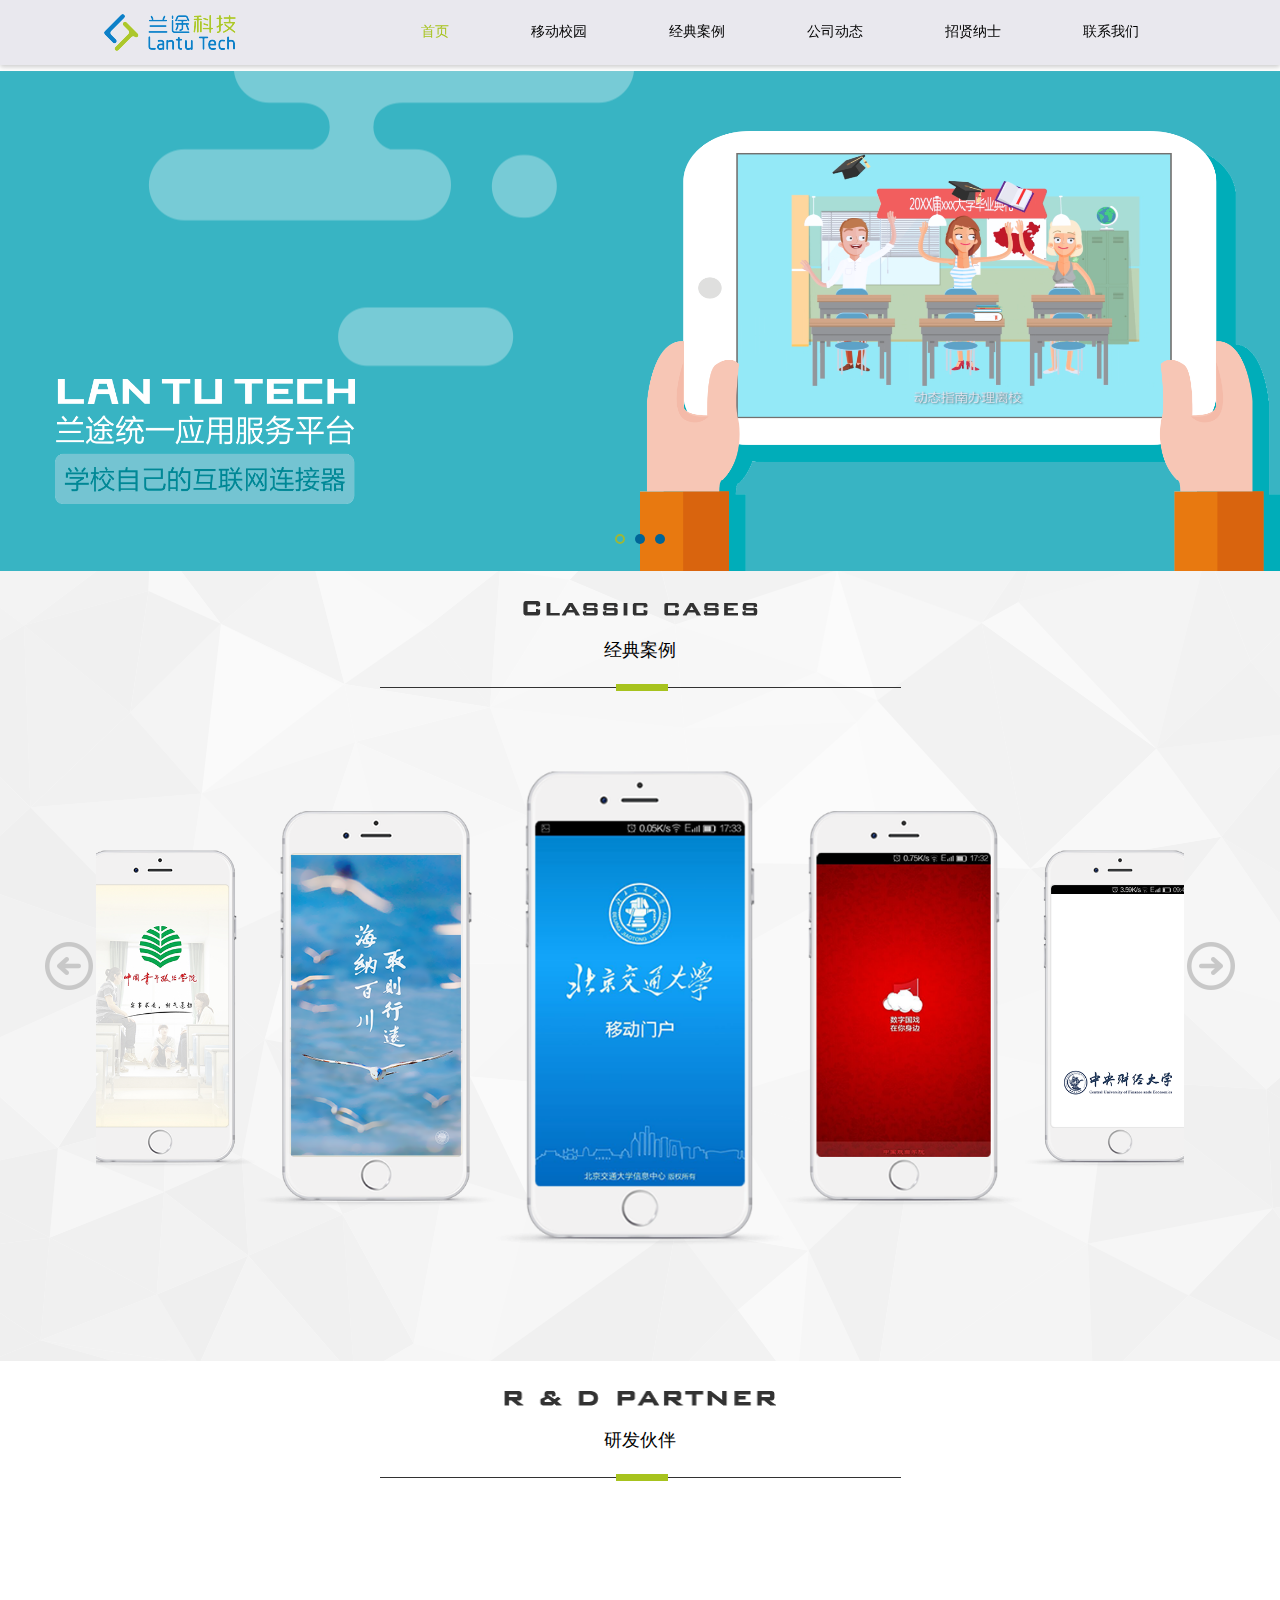
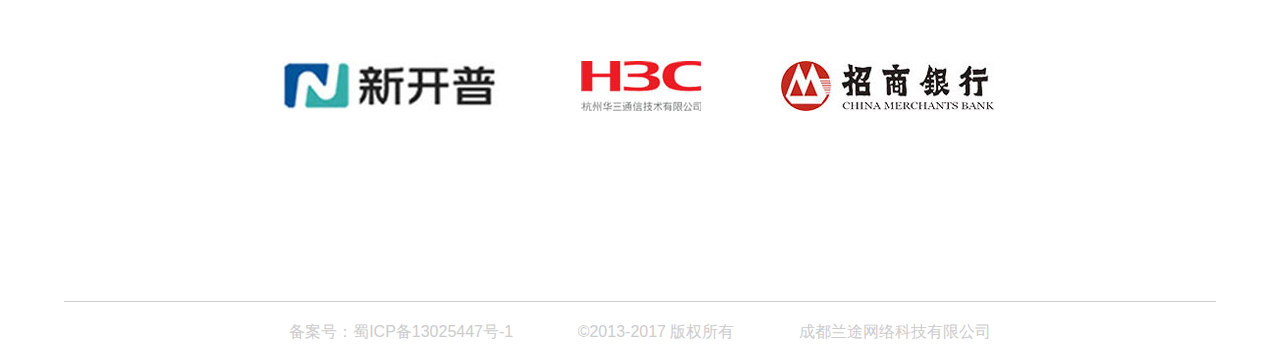
<file: lantu/index.html>
<!DOCTYPE html>
<html>
<head>
    <meta charset="UTF-8">
    <meta name="Author" content="Fly">
    <title>兰途科技-首页</title>
    <meta name="viewport" content="width=device-width, initial-scale=1,maximum-scale=1">
    <link rel="stylesheet" href="css/reset.css">
    <link rel="stylesheet" href="css/common.css">
    <link rel="stylesheet" href="css/index.css">
    <link rel="stylesheet" href="css/indexMedia.css">
    <script src="js/jquery-3.1.1.min.js"></script>
</head>
<body>
    <!-- header start -->
    <div id="header">
        <div class="h-main">
            <!--logo-->
            <div class="h-m-logo">
                <a href="index.html"><img src="img/logo.png" alt="" width="132" height="37"></a>
            </div>
            <!--nav-->
            <div class="h-m-nav">
                <ul class="nav-list1">
                    <li class="active"><a href="index.html">首页</a></li>
                    <li><a href="campus.html">移动校园</a></li>
                    <li><a href="">经典案例</a></li>
                    <li><a href="">公司动态</a></li>
                    <li><a href="">招贤纳士</a></li>
                    <li><a href="">联系我们</a></li>
                </ul>
                <ul class="nav-list2">
                    <li class="active"><a href="index.html">首页</a></li>
                    <li><a href="">移动校园</a></li>
                    <li><a href="">经典案例</a></li>
                    <li class="more" onselectstart="return false">更多<img src="img/index/nav_icon.png" />
                        <div class="more-hide">
                            <ul>
                                <li><a href="">行业新闻</a></li>
                                <li><a href="">招贤纳士</a></li>
                                <li><a href="">联系我们</a></li>
                                <li><a href="">兰途家族</a></li>
                            </ul>
                        </div>
                    </li>
                </ul>
            </div>
        </div>
    </div>
    <!--end header-->

    <!--banner-->
    <div id="banner">
        <div class="b-part">
            <div class="part part1">
                <div class="img1"></div>
                <div class="img2"></div>
            </div>
            <div class="part part2">
                <div class="img1">
                    <p><img src="img/index/bg2-1.png" alt=""></p>
                    <p><img src="img/index/bg2-2.png" alt=""></p>
                    <p style="background: #b3cd35; width: 96%; padding: 2%; border-radius: 6px;"><img src="img/index/bg2-3.png" alt=""></p>
                </div>
                <div class="img2"></div>
            </div>
            <div class="part part3">
                <div class="img1"></div>
                <div class="img2">
                    <p><img src="img/index/bg3-3.png" alt=""></p>
                    <p><img src="img/index/bg3-4.png" alt=""></p>
                    <p style="background: #b3cd35; width: 96%; padding: 2%; border-radius: 6px;"><img src="img/index/bg3-5.png" alt=""></p>
                </div>
            </div>
        </div>
        <div class="b-tab">
            <ul>
                <li></li>
                <li></li>
                <li></li>
            </ul>
        </div>
    </div>
    <!--end banner-->

    <!--classic start-->
    <div id="classic">
        <div class="c-title">
            <img src="img/index/t_c.png" alt="">
            <p>经典案例</p>
        </div>
        <div class="c-main">
            <ul>
                <li><img src="img/index/i1.png" alt=""></li>
                <li><img src="img/index/i2.png" alt=""></li>
                <li><img src="img/index/i3.png" alt=""></li>
                <li><img src="img/index/i4.png" alt=""></li>
                <li><img src="img/index/i5.png" alt=""></li>
                <li><img src="img/index/i6.png" alt=""></li>
                <li><img src="img/index/i7.png" alt=""></li>
                <li><img src="img/index/i8.png" alt=""></li>
                <li><img src="img/index/i9.png" alt=""></li>
            </ul>
        </div>
        <div class="btn">
            <div class="left"><img src="img/index/t_l.png" alt=""></div>
            <div class="right"><img src="img/index/t_r.png" alt=""></div>
        </div>
    </div>
    <!--end classic-->

    <!--partner start-->
    <div id="partner">
        <div class="p-title">
            <img src="img/index/rd.png" alt="">
            <p>研发伙伴</p>
        </div>
        <div class="p-list">
            <ul>
                <li class="l1"><a href=""><img src="img/index/rd1.jpg" alt=""></a></li>
                <li class="l2"><a href=""><img src="img/index/rd2.jpg" alt=""></a></li>
                <li class="l3"><a href=""><img src="img/index/rd3.jpg" alt=""></a></li>
            </ul>
        </div>
    </div>
    <!--end partner-->

    <!--copy start-->
    <div id="copy">
        <span>备案号：蜀ICP备13025447号-1</span>
        <span>©2013-2017 版权所有</span>
        <span>成都兰途网络科技有限公司</span>
    </div>
    <!--end copy-->
    <script src="js/index.js"></script>
</body>
</html>
</file>
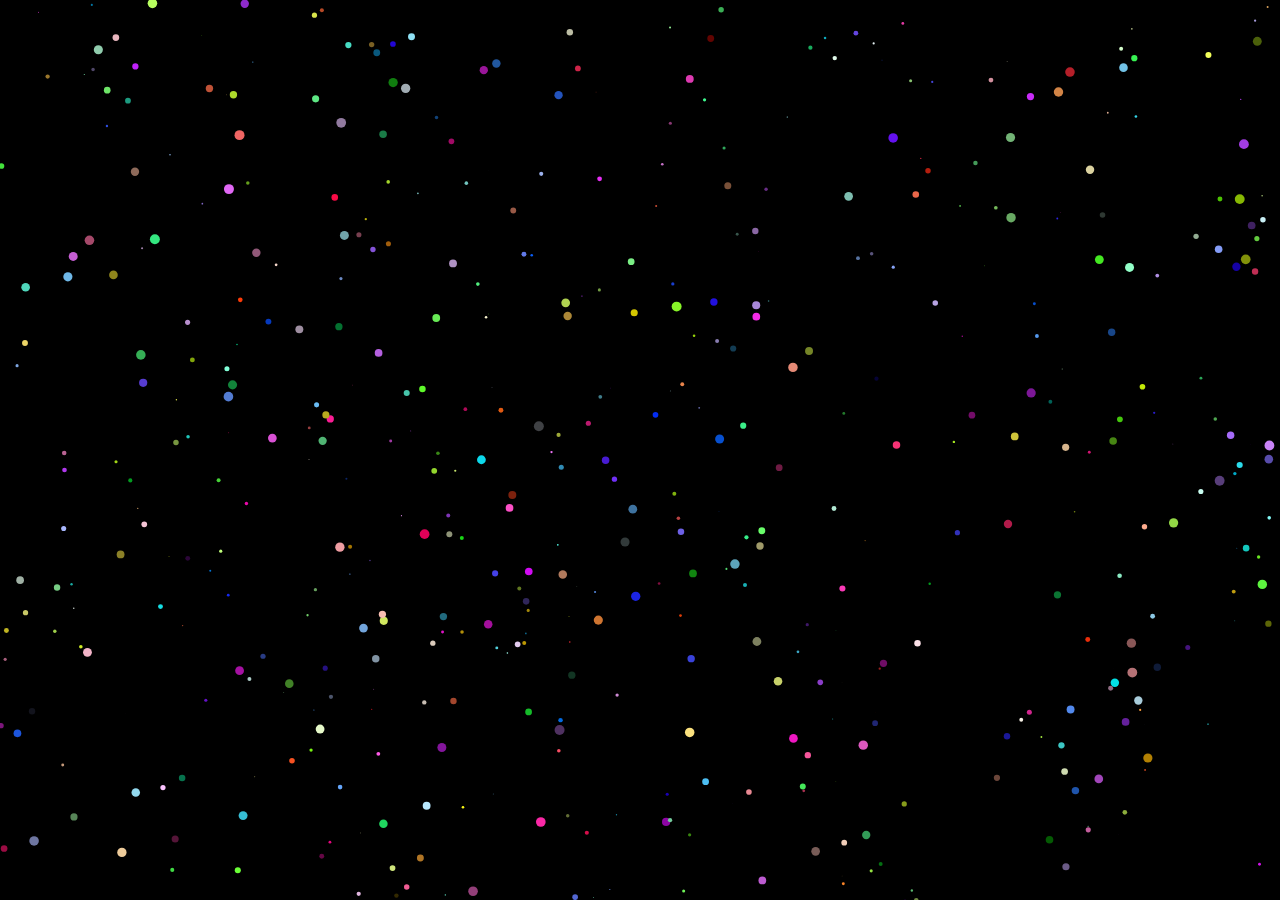
<file: canvas闪光小圆点.html>
<!doctype html>
<html lang="en">
	<head>
		<meta charset="UTF-8">
		<meta name="Keywords" content="">
		<meta name="Description" content="">
		<title>canvas背景</title>
		<style>
			*{
				margin:0;
				padding:0;
			}
			canvas{
				display:block;
				background:#000;
			}
		</style>
	</head>
	<body>
	<canvas id="canvas">你的浏览器不支持canvas标签，请更改您的浏览器！！</canvas>
	<script type="text/javascript">
		var can = document.getElementById('canvas');
		var ctx = can.getContext('2d');
		var w = can.width = window.innerWidth;//把浏览器的宽赋值给画布的宽，驼峰标识
		var h = can.height = window.innerHeight;//把浏览器的高赋值给画布的高，驼峰标识
		window.onresize = function () {//监听浏览器窗口的变化；
            w = can.width = window.innerWidth;
            h = can.height = window.innerHeight;
        }
        /*//绘制圆型(x,y圆心坐标  r半径  0 math.PI*2  false 0~360 逆时针
        ctx.beginPath();//开始路径；
		ctx.arc(200,200,100,0,Math.PI*2,false);
		ctx.fillStyle='red';//设置填充方法的颜色；
		ctx.fill()//填充方法 绘制一个实心圆心*/



		/*//绘制线条
		ctx.beginPath();//开始路径；
		ctx.moveTo(350,350);//把画笔移动在某个位置
		ctx.lineTo(450,450);//绘制到xy坐标位置
		ctx.lineTo(450,550);
		ctx.closePath();//闭合路径
		ctx.strokeStyle='white';//设置触笔方法的颜色；
		ctx.stroke();//触笔方法*/

		/*面向过程
		面向对象
		*/
		var dots = [];//用来存储实例化对象
//		创建圆形粒子类
		function Dot(){
		    //圆心坐标
			this.x = Math.random()*w;
			this.y= Math.random()*h;
			this.vx = -0.5+Math.random();
			this.vy = -0.5+Math.random();
			this.r= Math.random()*5;
			this.color = color1();
//            console.log(this,1)//this指代当前实例化的对象

		};
//		给Dot原型添加方法，draw方法名自己定义
        Dot.prototype.draw = function(){
            ctx.beginPath();
            ctx.fillStyle = this.color;
            ctx.arc(this.x,this.y,this.r,0,Math.PI*2,false);
            ctx.fill();
            this.update();//更新坐标
		}
		//给Dot原型添加移动方法
		Dot.prototype.update = function(){
            if(this.x<0||this.x>w){
                this.vx = -this.vx;//速度取反
			}
			if(this.y<0||this.y>h){
                this.vy = -this.vy;
			}
            this.x += this.vx;
            this.y +=this.vy;

		}
		//实例化圆形粒子

		/*var dot = new Dot()
		console.log(dot,2)
		dot.draw();*/
		for(var i=0;i<500;i++){
		    dots.push(new Dot())
		};
//		console.log(dots)
		function drawDots(){
		    ctx.clearRect(0,0,w,h);//清空整个画布
			for(var i=0,l=dots.length;i<l;i++){
				dots[i].draw();
			}
        }
        setInterval(drawDots,30);
		function color1(){
		    var r = Math.floor(Math.random()*256);
		    var g = Math.floor(Math.random()*256);
		    var b = Math.floor(Math.random()*256);
		    return "rgb("+r+","+g+","+b+")";
		}

	</script>

	</body>
</html>
</file>
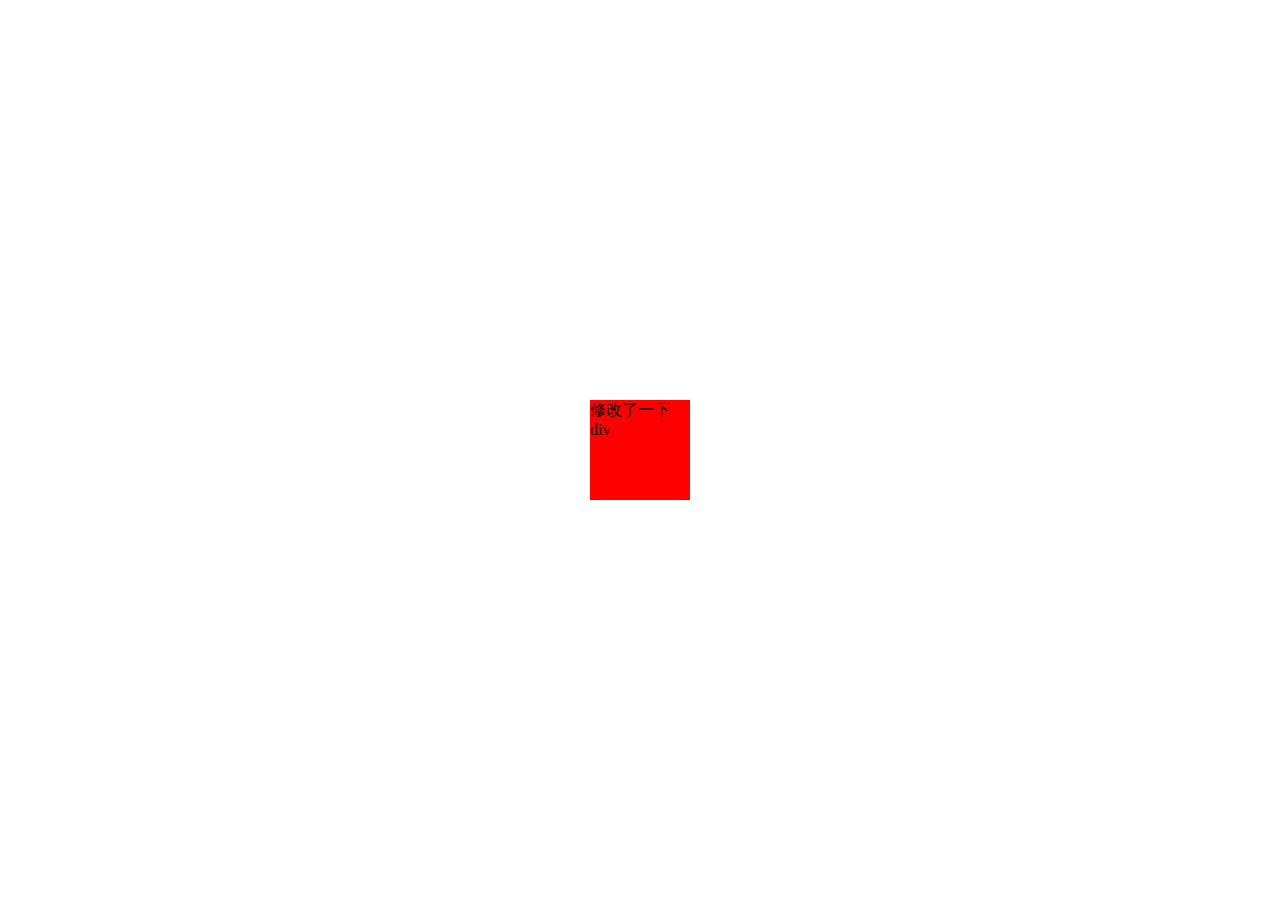
<file: div-center.html>
<!doctype html>
<html lang="en">
 <head>
  <meta charset="UTF-8">
  <meta name="Generator" content="EditPlus®">
  <meta name="Author" content="">
  <meta name="Keywords" content="">
  <meta name="Description" content="">
  <title>Document</title>
  <style type="text/css">
	#box{
		width:100px;
		height:100px;
		background:red;
		position:absolute;
		top:50%;
		left:50%;
		margin-top:-50px;
		margin-left:-50px;
	}
  </style>
 </head>
 <body>
  <div id='box'>修改了一下div</div>
 </body>
</html>
</file>
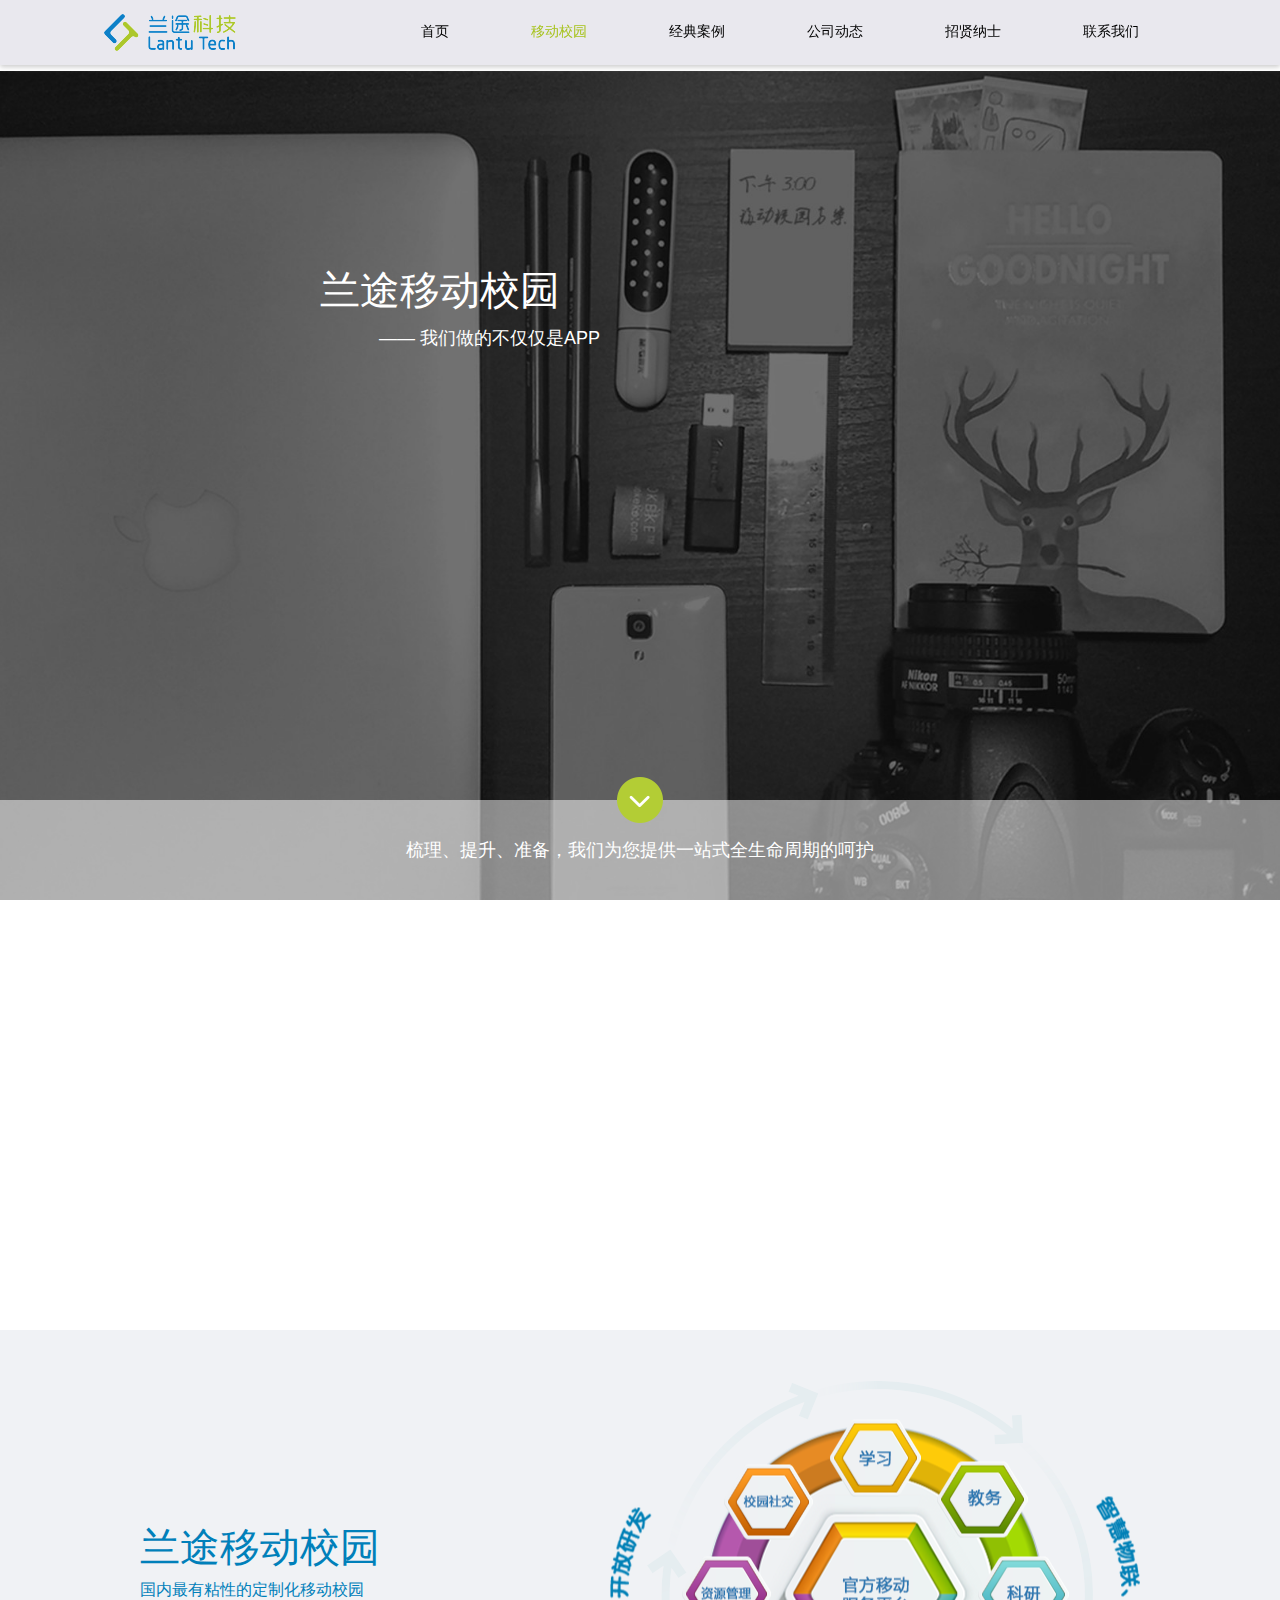
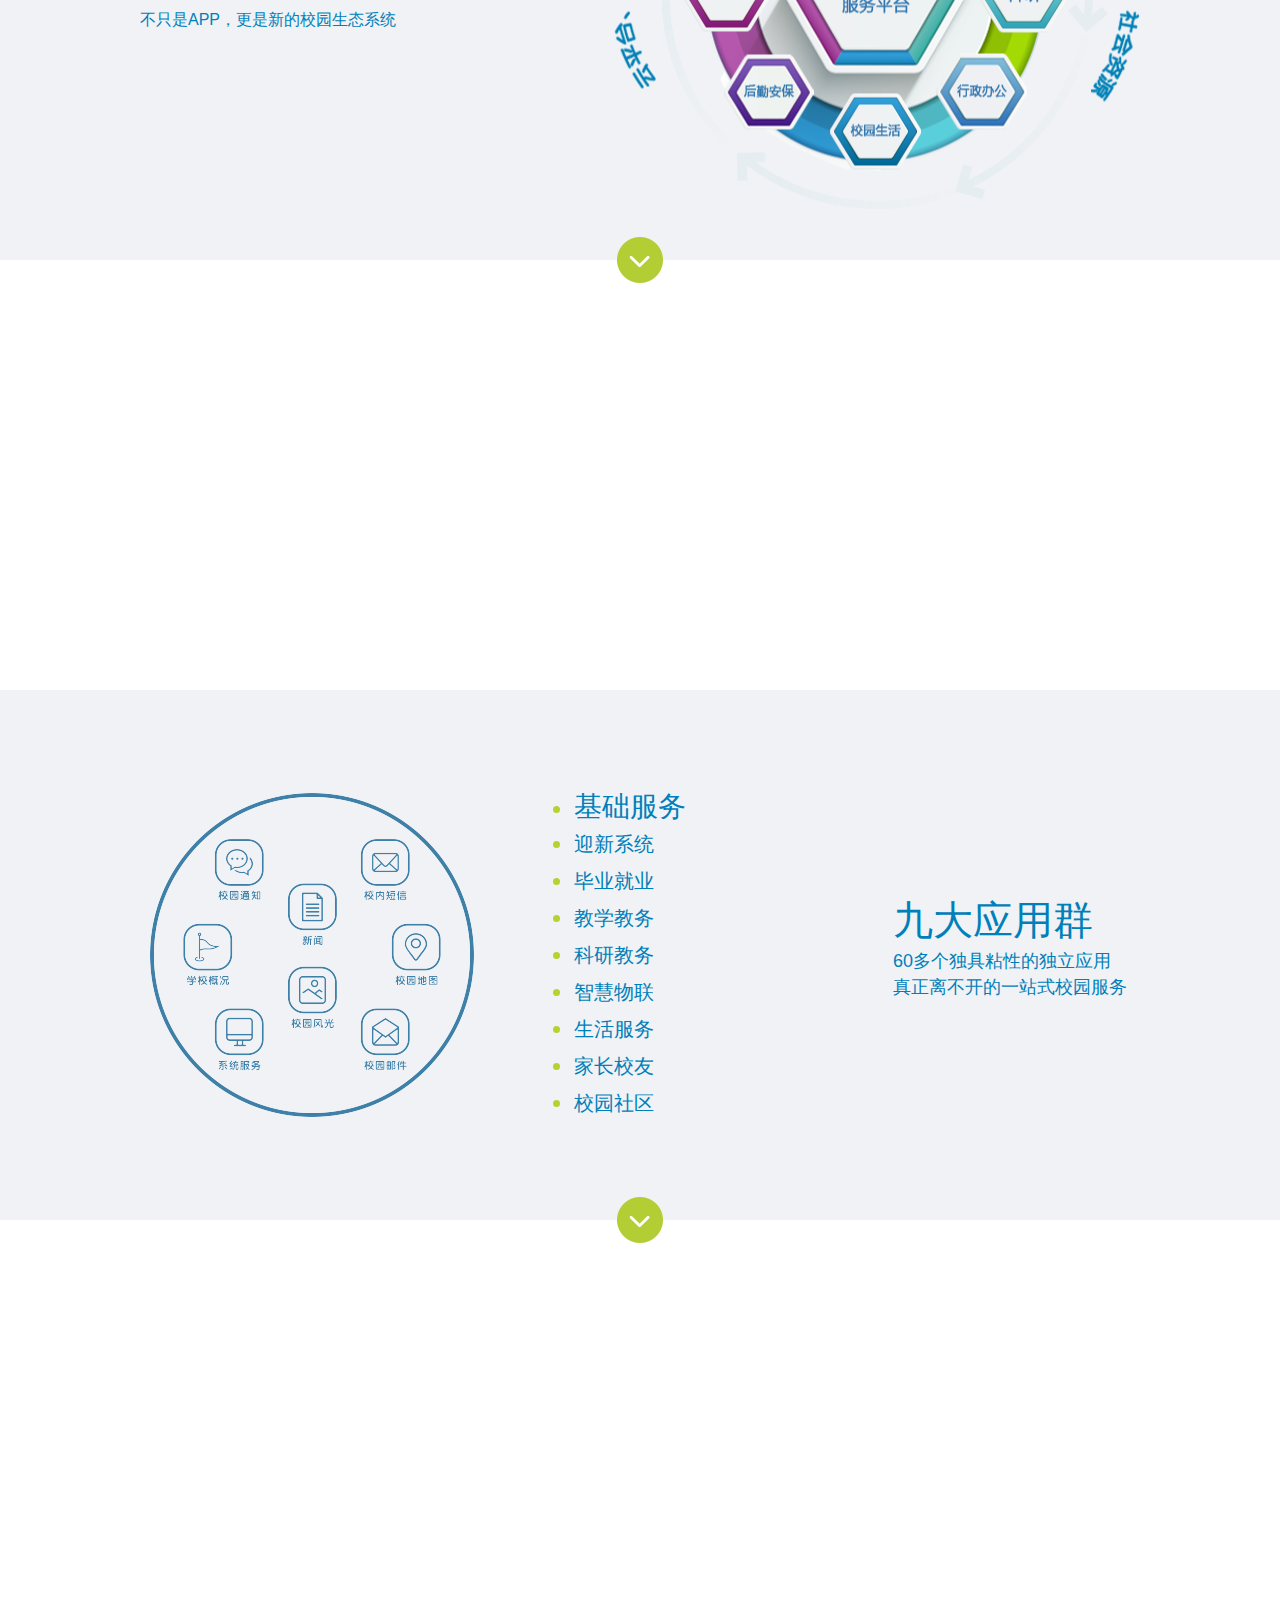
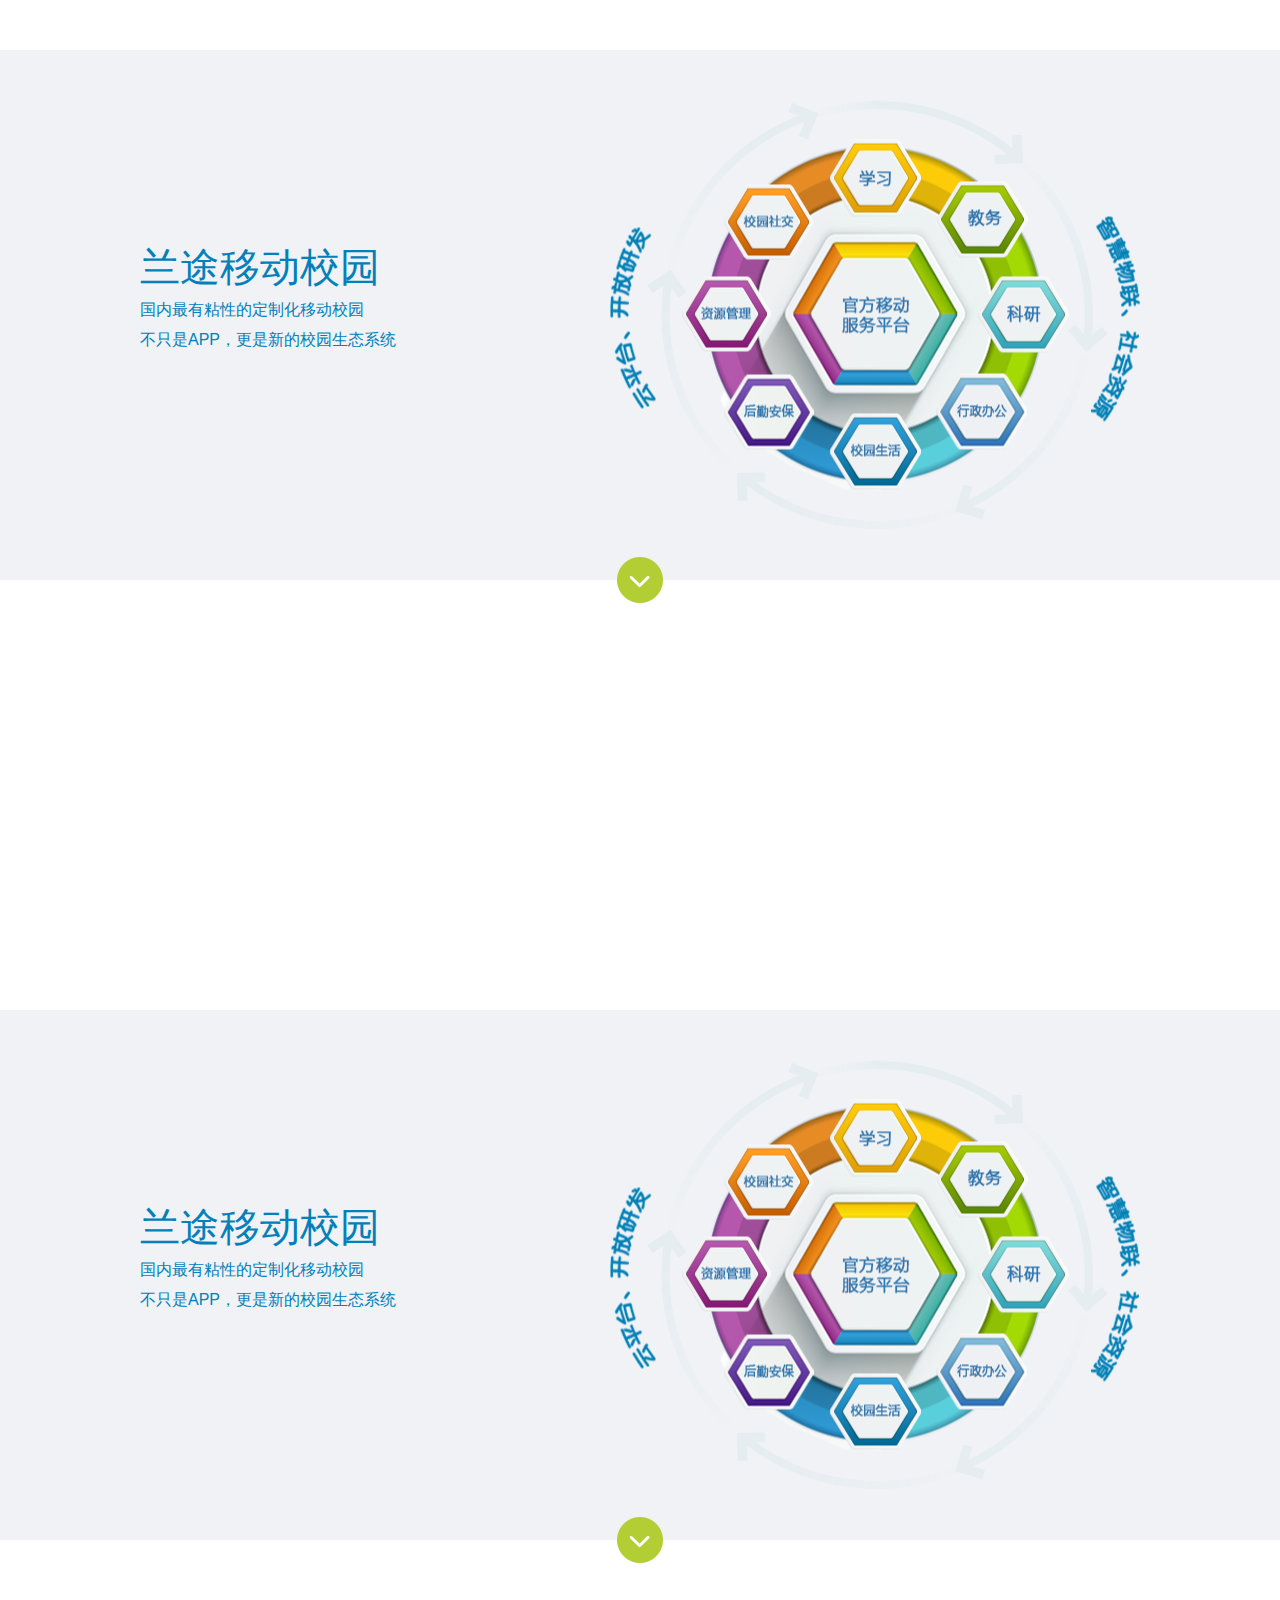
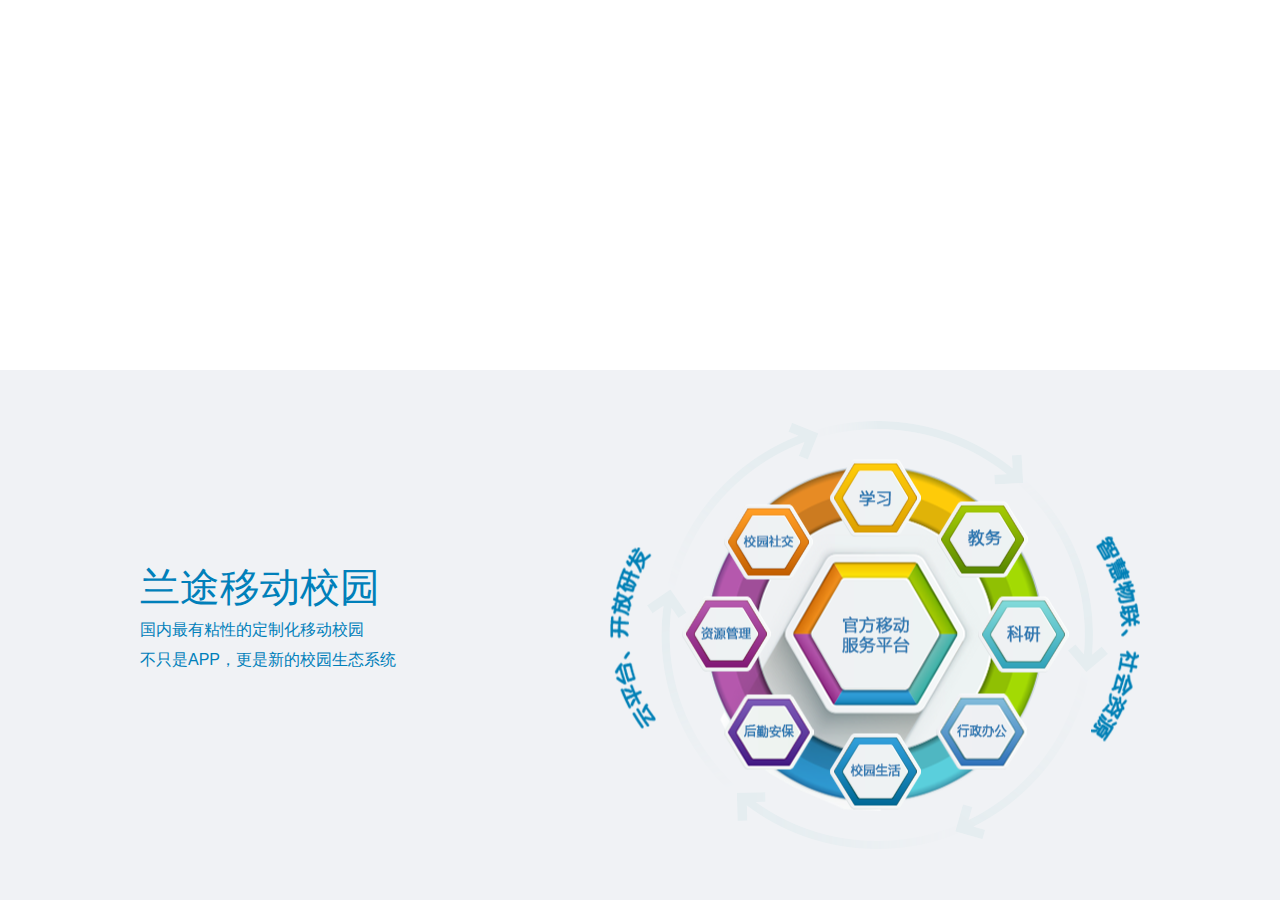
<file: lantu/campus.html>
<!DOCTYPE html>
<html>
<head>
    <meta charset="UTF-8">
    <meta name="Author" content="Fly">
    <title>兰途科技-移动校园</title>
    <link rel="stylesheet" href="css/reset.css">
    <link rel="stylesheet" href="css/common.css">
    <link rel="stylesheet" href="css/campus.css">
    <link rel="stylesheet" href="css/campusMedia.css">
</head>
<body>
    <!-- header start -->
    <div id="header">
        <div class="h-main">
            <!--logo-->
            <div class="h-m-logo">
                <a href="index.html"><img src="img/logo.png" alt="" width="132" height="37"></a>
            </div>
            <!--nav-->
            <div class="h-m-nav">
                <ul class="nav-list1">
                    <li><a href="index.html">首页</a></li>
                    <li class="active"><a href="campus.html">移动校园</a></li>
                    <li><a href="">经典案例</a></li>
                    <li><a href="">公司动态</a></li>
                    <li><a href="">招贤纳士</a></li>
                    <li><a href="">联系我们</a></li>
                </ul>
                <ul class="nav-list2">
                    <li class="active"><a href="index.html">首页</a></li>
                    <li><a href="">移动校园</a></li>
                    <li><a href="">经典案例</a></li>
                    <li class="more" onselectstart="return false">更多<img src="img/index/nav_icon.png" />
                        <div class="more-hide">
                            <ul>
                                <li><a href="">行业新闻</a></li>
                                <li><a href="">招贤纳士</a></li>
                                <li><a href="">联系我们</a></li>
                                <li><a href="">兰途家族</a></li>
                            </ul>
                        </div>
                    </li>
                </ul>
            </div>
        </div>
    </div>
    <!--end header-->

    <!--content start-->
    <div id="content">
        <div id="part1" class="part">
            <div class="title">
                <p class="p1">兰途移动校园</p>
                <p class="p2">—— 我们做的不仅仅是APP</p>
            </div>
            <div class="bot">梳理、提升、准备，我们为您提供一站式全生命周期的呵护
                <p class="btn"></p>
            </div>
        </div>
        <div class="bg1 bg"></div>
        <div id="part2" class="part2 part">
            <div class="wrap">
                <div class="left">
                    <p class="p1">兰途移动校园</p>
                    <p class="p2">国内最有粘性的定制化移动校园</p>
                    <p class="p3">不只是APP，更是新的校园生态系统</p>
                </div>
                <div class="right">
                    <p class="p1"><img src="img/campus/m3.png" alt=""></p>
                    <p class="p2"><img src="img/campus/ct3_out.png" alt=""></p>
                </div>
            </div>
            <p class="btn"></p>
        </div>
        <div class="bg2 bg"></div>
        <div id="part3" class="part">
            <div class="p3-wrap">
                <div class="first">
                    <p class="p1">九大应用群</p>
                    <p class="p2">60多个独具粘性的独立应用</p>
                    <p class="p3">真正离不开的一站式校园服务</p>
                </div>
                <div class="second">
                    <ul>
                        <li class="l1"></li>
                        <li class="l2"></li>
                        <li class="l3"></li>
                        <li class="l4"></li>
                        <li class="l5"></li>
                        <li class="l6"></li>
                        <li class="l7"></li>
                        <li class="l8"></li>
                        <li class="l9"></li>
                    </ul>
                </div>
                <div class="third">
                    <ul>
                        <li class="l1 active"><span>基础服务</span></li>
                        <li class="l2"><span>迎新系统</span></li>
                        <li class="l3"><span>毕业就业</span></li>
                        <li class="l4"><span>教学教务</span></li>
                        <li class="l5"><span>科研教务</span></li>
                        <li class="l6"><span>智慧物联</span></li>
                        <li class="l7"><span>生活服务</span></li>
                        <li class="l8"><span>家长校友</span></li>
                        <li class="l9"><span>校园社区</span></li>
                    </ul>
                </div>
            </div>
            <p class="btn"></p>
        </div>
        <div class="bg3 bg"></div>
        <div id="part4" class="part2 part">
            <div class="wrap">
                <div class="left">
                    <p class="p1">兰途移动校园</p>
                    <p class="p2">国内最有粘性的定制化移动校园</p>
                    <p class="p3">不只是APP，更是新的校园生态系统</p>
                </div>
                <div class="right">
                    <p class="p1"><img src="img/campus/m3.png" alt=""></p>
                    <p class="p2"><img src="img/campus/ct3_out.png" alt=""></p>
                </div>
            </div>
            <p class="btn"></p>
        </div>
        <div class="bg4 bg"></div>
        <div id="part5" class="part2 part">
            <div class="wrap">
                <div class="left">
                    <p class="p1">兰途移动校园</p>
                    <p class="p2">国内最有粘性的定制化移动校园</p>
                    <p class="p3">不只是APP，更是新的校园生态系统</p>
                </div>
                <div class="right">
                    <p class="p1"><img src="img/campus/m3.png" alt=""></p>
                    <p class="p2"><img src="img/campus/ct3_out.png" alt=""></p>
                </div>
            </div>
            <p class="btn"></p>
        </div>
        <div class="bg5 bg"></div>
        <div id="part6" class="part2 part">
            <div class="wrap">
                <div class="left">
                    <p class="p1">兰途移动校园</p>
                    <p class="p2">国内最有粘性的定制化移动校园</p>
                    <p class="p3">不只是APP，更是新的校园生态系统</p>
                </div>
                <div class="right">
                    <p class="p1"><img src="img/campus/m3.png" alt=""></p>
                    <p class="p2"><img src="img/campus/ct3_out.png" alt=""></p>
                </div>
            </div>
        </div>
    </div>
    <!--end content-->
    <script src="js/jquery-3.1.1.min.js"></script>
    <script src="js/campus.js"></script>
</body>
</html>
</file>
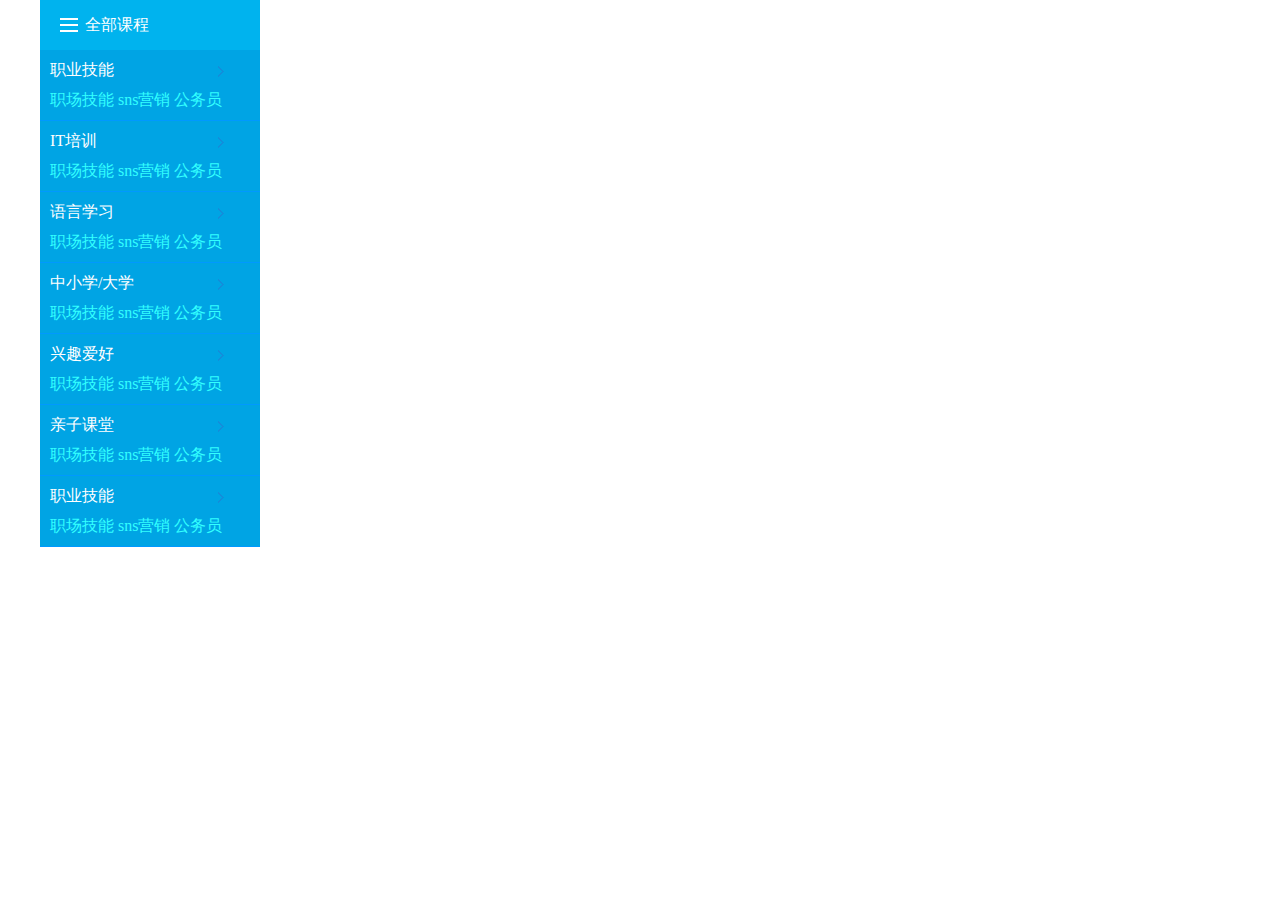
<file: 练习题/Untitled-1.html>
﻿<!doctype html>
<html>
<head>
<meta charset="utf-8">
<meta name="keywords" content=""/>
<meta name="Description" content=""/>
<title>优就业</title>
	<style>
		body,ul,h3,p{margin:0;padding:0;}
		li{list-style:none;}
		a{text-decoration:none;}
		#nav{
			width:220px;
			margin-left:40px;
			background:#00a4e4;
		}
		#nav .title{
			color:#fff;
			line-height:50px;
			text-indent:45px;
			background:#00b3ee url("image/nav_bg.png") no-repeat 20px;
		}
		#nav ul li{
			background:url('image/li_bg1.png') no-repeat 178px 16px;
			color:#fff;
			height:70px;
			text-indent:10px;
			border-bottom:1px solid #0099ff;
		}
		#nav ul li:hover{
			position:relative;
			background:#0099cc;
		}
		#nav ul li h3{
			line-height:40px;
			font-weight:400;
			font-size:16px;
		}
		#nav ul li p a{
			color:#33ffff;
		}
		#nav ul li p a:hover{
			text-decoration: underline;
		}
		#nav ul li .menu{
			position:absolute;
			left:220px;
			top:0;
			border:1px solid #000;
			display:none;

		}

	</style>

</head>
<body >
<div id="nav">
	<div class="title">全部课程</div>
	<ul>
		<li>
			<h3>职业技能</h3>
			<p>
				<a href="#">职场技能</a>
				<a href="#">sns营销</a>
				<a href="#">公务员</a>
			</p>
			<div class="menu">
				<img src="image/1.jpg" alt="">
			</div>
		</li>
		<li>
			<h3>IT培训</h3>
			<p>
				<a href="#">职场技能</a>
				<a href="#">sns营销</a>
				<a href="#">公务员</a>
			</p>
			<div class="menu">
				<img src="image/2.jpg" alt="">
			</div>
		</li>
		<li>
			<h3>语言学习</h3>
			<p>
				<a href="#">职场技能</a>
				<a href="#">sns营销</a>
				<a href="#">公务员</a>
			</p>
			<div class="menu">
				<img src="image/3.jpg" alt="">
			</div>
		</li>
		<li>
			<h3>中小学/大学</h3>
			<p>
				<a href="#">职场技能</a>
				<a href="#">sns营销</a>
				<a href="#">公务员</a>
			</p>
			<div class="menu">
				<img src="image/4.jpg" alt="">
			</div>
		</li>
		<li>
			<h3>兴趣爱好</h3>
			<p>
				<a href="#">职场技能</a>
				<a href="#">sns营销</a>
				<a href="#">公务员</a>
			</p>
			<div class="menu">
				<img src="image/3.jpg" alt="">
			</div>
		</li>
		<li>
			<h3>亲子课堂</h3>
			<p>
				<a href="#">职场技能</a>
				<a href="#">sns营销</a>
				<a href="#">公务员</a>
			</p>
			<div class="menu">
				<img src="image/2.jpg" alt="">
			</div>
		</li>
		<li>
			<h3>职业技能</h3>
			<p>
				<a href="#">职场技能</a>
				<a href="#">sns营销</a>
				<a href="#">公务员</a>
			</p>
			<div class="menu">
				<img src="image/4.jpg" alt="">
			</div>
		</li>
	</ul>

</div>

</body>
<script type="text/javascript" src="js/jquery.js"></script>
<script type="text/javascript">
	$("#nav ul li").hover(function(){
	    $(this).find(".menu").show();
	},function () {
		$(this).find(".menu").hide();
    })
</script>
</html>
</file>
<file: lantu/css/common.css>
/*default*/
body{
    min-width: 330px;
}
#header{
    position: fixed;
    top: 0;
    left: 0;
    width: 100%;
    height: 65px;
    background: #e9e8ee;
    box-shadow: 0 2px 5px #ccc;
    min-width: 400px;
    z-index:999;
}
#header .h-main{
    width: 1100px;
    height: 100%;
    margin: 0 auto;
}
#header .h-main .h-m-logo{
    float: left;
}
#header .h-main .h-m-logo a{
    display: block;
    padding: 14px;
}
#header .h-main .h-m-nav{
    float: right;
    width: 810px;
    height: 100%;
}
#header .h-main .h-m-nav>ul{
    height: 100%;
    display: none;
}
#header .h-main .h-m-nav ul.nav-list1{
    display:block;
}
#header .h-main .h-m-nav ul.nav-list2{
    width: 480px;
    height: 55px;
    margin: 0 auto;
}
#header .h-main .h-m-nav>ul>li{
    float: left;
    height: 100%;
}
#header .h-main .h-m-nav ul.nav-list1>li a{
    display: block;
    padding: 23px 41px;
    color: #000;
}
#header .h-main .h-m-nav ul.nav-list2>li>a{
    display: block;
    padding: 18px 42px;
    color: #000;
}
#header .h-main .h-m-nav ul li.active a{
    color: #A7C31E;
}
#header .h-main .h-m-nav ul li a:hover{
    color: #A7C31E;
}
#header .h-main .h-m-nav ul.nav-list2>li.more{
    position: relative;
    margin-left: 20px;
    cursor: pointer;
    line-height: 55px;
}
#header .h-main .h-m-nav ul.nav-list2>li.more>img{
    width: 13px;
    height: 13px;
    margin-left: 2px;
}
#header .h-main .h-m-nav ul.nav-list2>li.more .more-hide{
    display: none;
    position: absolute;
    left: -30px;
    top: 45px;
    width: 100px;
    height: 140px;
    background: #fff;
    border: 1px solid #000;
    border-radius: 5px;
}
#header .h-main .h-m-nav ul.nav-list2>li.more .more-hide li{
    height: 35px;
    text-align: center;
    line-height: 35px;
}
#header .h-main .h-m-nav ul.nav-list2>li.more .more-hide li a{
    color: #000;
}
#header .h-main .h-m-nav ul.nav-list2>li.more .more-hide li a:hover{
    color: #A7C31E;
}

/* 900 ~ 1200 */
@media all and (max-width: 1200px) and (min-width: 900px){
    #header .h-main .h-m-nav ul.nav-list1>li a{
        padding: 23px 20px;
    }
}

/*0 ~ 900*/
@media all and (max-width: 900px){
    #header{
        height: 100px;
        background: #fff;
    }
    #header .h-main .h-m-logo{
        float: none;
        width: 100%;
        height: 45px;
    }
    #header .h-main .h-m-logo a{
        width: 132px;
        height: 37px;
        padding-top: 8px;
        margin: 0 auto;
    }
    #header .h-main .h-m-nav{
        width: 100%;
        height: 55px;
    }
    #header .h-main .h-m-nav ul.nav-list1{
        display: none;
    }
    #header .h-main .h-m-nav ul.nav-list2{
        display: block;
    }
}

/*600 ~ 900*/
@media all and (max-width: 900px) and (min-width: 600px){
    #header .h-main{
        width: 600px;
    }
}

/*0 ~ 600*/
@media all and (max-width: 600px){
    #header{
        min-width: 330px;
    }
    #header .h-main{
        width: 100%;
    }
    #header .h-main .h-m-nav ul.nav-list2{
        width: 320px;
    }
    #header .h-main .h-m-nav ul.nav-list2>li>a{
        padding: 18px 21px;
    }
    #header .h-main .h-m-nav ul.nav-list2>li.more{
        margin-left: 10px;
    }
}
</file>
<file: lantu/css/index.css>
/*header start*/
#header{
    position: fixed;
    top: 0;
    left: 0;
    width: 100%;
    height: 65px;
    background: #e9e8ee;
    box-shadow: 0 2px 5px #ccc;
    min-width: 400px;
    z-index:999;
}
#header .h-main{
    width: 1100px;
    height: 100%;
    margin: 0 auto;
}
#header .h-main .h-m-logo{
    float: left;
}
#header .h-main .h-m-logo a{
    display: block;
    padding: 14px;
}
#header .h-main .h-m-nav{
    float: right;
    width: 810px;
    height: 100%;
}
#header .h-main .h-m-nav>ul{
    height: 100%;
    display: none;
}
#header .h-main .h-m-nav ul.nav-list1{
    display:block;
}
#header .h-main .h-m-nav ul.nav-list2{
    width: 480px;
    height: 55px;
    margin: 0 auto;
}
#header .h-main .h-m-nav>ul>li{
    float: left;
    height: 100%;
}
#header .h-main .h-m-nav ul.nav-list1>li a{
    display: block;
    padding: 23px 41px;
    color: #000;
}
#header .h-main .h-m-nav ul.nav-list2>li>a{
    display: block;
    padding: 18px 42px;
    color: #000;
}
#header .h-main .h-m-nav ul li.active a{
    color: #A7C31E;
}
#header .h-main .h-m-nav ul li a:hover{
    color: #A7C31E;
}
#header .h-main .h-m-nav ul.nav-list2>li.more{
    position: relative;
    margin-left: 20px;
    cursor: pointer;
    line-height: 55px;
}
#header .h-main .h-m-nav ul.nav-list2>li.more>img{
    width: 13px;
    height: 13px;
    margin-left: 2px;
}
#header .h-main .h-m-nav ul.nav-list2>li.more .more-hide{
    display: none;
    position: absolute;
    left: -30px;
    top: 45px;
    width: 100px;
    height: 140px;
    background: #fff;
    border: 1px solid #000;
    border-radius: 5px;
}
#header .h-main .h-m-nav ul.nav-list2>li.more .more-hide li{
    height: 35px;
    text-align: center;
    line-height: 35px;
}
#header .h-main .h-m-nav ul.nav-list2>li.more .more-hide li a{
    color: #000;
}
#header .h-main .h-m-nav ul.nav-list2>li.more .more-hide li a:hover{
    color: #A7C31E;
}
/*end header*/

/*banner start*/
#banner{
    position: relative;
    overflow: hidden;
    width: 100%;
    height: 850px;
    margin-top: 71px;
}
#banner .b-part{
    position: relative;
    width: 100%;
    height: 100%;
}
#banner .b-part .part{
    display: none;
    position: absolute;
    top: 0;
    left: 0;
    width: 100%;
    height: 100%;
}
#banner .b-part .part1{
    background: url("../img/index/bg1-1.png") center center;
}
#banner .b-part .part1 .img1{
    position: absolute;
    top: 500px;
    left: 100px;
    width: 300px;
    height: 125px;
    background: url("../img/index/bg1-2.png") 0 0/100% 100%;
}
#banner .b-part .part1 .img2{
    position: absolute;
    bottom: 0;
    right: 0;
    width: 970px;
    height: 730px;
    background: url("../img/index/bg1-3.png") 0 0/100% 100%;
}
#banner .b-part .part2{
    background: radial-gradient(rgb(0,173,239),rgb(0,82,124));
}
#banner .b-part .part2 .img1{
    position: absolute;
    top: 500px;
    left: 100px;
    width: 300px;
    height: 120px;
}
#banner .b-part .part2 .img1 p{
    width: 100%;
    margin: 10px 0;
}
#banner .b-part .part2 .img1 p img{
    display: block;
    width: 100%;
    height: auto;
}
#banner .b-part .part2 .img2{
    position: absolute;
    bottom: 100px;
    right: 50px;
    width: 930px;
    height: 635px;
    background: url("../img/index/bg2-4.png") 0 0/100% 100%;
}
#banner .b-part .part3{
    background: url("../img/index/bg3-1.jpg") 0 0/100% 100%;
}
#banner .b-part .part3 .img1{
    position: absolute;
    top: 115px;
    left: 70px;
    width: 777px;
    height: 600px;
    background: url("../img/index/bg3-2.png") 0 0/100% 100%;
}
#banner .b-part .part3 .img2{
    position: absolute;
    top: 200px;
    right: 200px;
    width: 300px;
    height: 120px;
}
#banner .b-part .part3 .img2 p{
    width: 100%;
    margin: 10px 0;
}
#banner .b-part .part3 .img2 p img{
    display: block;
    width: 100%;
    height: auto;
}
#banner .b-tab ul li{
    float: left;
    width: 10px;
    height: 10px;
    margin: 0 5px;
    background: #006597;
    border-radius: 100%;
    cursor: pointer;
}
#banner .b-tab{
    position: absolute;
    left: 50%;
    bottom: 27px;
    width: 62px;
    height: 10px;
    margin-left: -30px;
}
#banner .b-tab ul li.on{
    width: 6px;
    height: 6px;
    background: transparent;
    border: 2px solid #9eb737;
}

/*classic*/
#classic{
    position: relative;
    width: 100%;
    height: 920px;
    background: url('../img/index/bg.png') center center;
}
#classic .c-title{
    max-width: 521px;
    width: 100%;
    height: 90px;
    padding-top: 30px;
    margin: 0 auto;
    background: url("../img/index/line.png") no-repeat left bottom;
}
#classic .c-title img{
    display: block;
    margin: 0 auto;
}
#classic .c-title p{
    margin-top: 22px;
    text-align: center;
    font-size: 18px;
}
#classic .c-main{
    overflow: hidden;
    position: relative;
    width: 85%;
    height: 593px;
    margin: 80px auto 0;
}
#classic .c-main ul{
    position: absolute;
    top: 0;
    left: 50%;
    width: 500%;
    height: 100%;
    opacity: 0;
}
#classic .c-main ul li{
    float: left;
    position: relative;
    top: 50%;
    width: 240px;
    height: 395px;
    transform: translate(0,-50%);
    transition: width .3s,height .3s;
}
#classic .c-main ul li.slide{
    width: 300px;
    height: 494px;
}
#classic .c-main ul li.mid{
    width: 360px;
    height: 593px;
}
#classic .c-main ul li img{
    width: 100%;
    height: 100%;
}
#classic .btn div{
    position: absolute;
    top: 50%;
    width: 48px;
    height: 48px;
    transform: translate(0,-50%);
    cursor: pointer;
}
#classic .btn div.left{
    left: 45px;
}
#classic .btn div.right{
    right: 45px;
}
/*end classic*/

/*partner start*/
#partner{
    width: 100%;
    height: 540px;
}
#partner .p-title{
    max-width: 521px;
    width: 100%;
    height: 90px;
    padding-top: 30px;
    margin: 0 auto;
    background: url("../img/index/line.png") no-repeat left bottom;
}
#partner .p-title img{
    display: block;
    width: 52.1%;
    height: auto;
    margin: 0 auto;
}
#partner .p-title p{
    margin-top: 22px;
    text-align: center;
    font-size: 18px;
}
#partner .p-list ul{
    max-width: 795px;
    width: 100%;
    height: 50px;
    margin: 0 auto;
}
#partner .p-list ul li{
    float: left;
    height: auto;
    margin: 180px 40px 0;
}
#partner .p-list ul li a{
    display: block;
}
#partner .p-list ul li img{
    display: block;
    width: 100%;
    height: auto;
}
#partner .p-list ul li.l1{
    width: 218px;
}
#partner .p-list ul li.l2{
    width: 120px;
}
#partner .p-list ul li.l3{
    width: 213px;
}
/*end partner*/

/*copy start*/
#copy{
    width: 90%;
    margin: 0 auto;
    border-top: 1px solid #ccc;
    color: #ccc;
    text-align: center;
    line-height: 60px;
    font-size: 16px;
}
#copy span{
    margin: 0 30px;
}
/*end copy*/
</file>
<file: lantu/css/indexMedia.css>
/*1200 ~ 1500*/
    @media all and (max-width: 1500px) and (min-width: 1200px){
        #banner{
            height: 500px;
        }
        #banner .b-part .part1 .img1{
            top: 308px;
            left: 55px;
        }
        #banner .b-part .part1 .img2{
            width: 640px;
            height: 440px;
        }
        #banner .b-part .part2 .img1{
            top: 300px;
            left: 50px;
        }
        #banner .b-part .part2 .img2{
            bottom: 20px;
            right: 100px;
            width: 635px;
            height: 444px;
        }
        #banner .b-part .part3 .img1{
            top: 0;
            left: 45px;
            width: 640px;
            height: 490px;
        }
        #banner .b-part .part3 .img2{
            top: 100px;
            right: 100px;
        }
        #classic{
            height: 790px;
        }
        #classic .c-main{
            height: 475px;
        }
        #classic .c-main ul li{
            width: 192px;
            height: 317px;
        }
        #classic .c-main ul li.slide{
            width: 240px;
            height: 396px;
        }
        #classic .c-main ul li.mid{
            width: 288px;
            height: 475px;
        }
    }

/* 900 ~ 1200 */
    @media all and (max-width: 1200px) and (min-width: 900px){
        #banner{
            height: 450px;
        }
        #banner .b-part .part1 .img1{
            top: 288px;
            left: 55px;
        }
        #banner .b-part .part1 .img2{
            width: 500px;
            height: 385px;
            right: 40px;
        }
        #banner .b-part .part2 .img1{
            top: 200px;
            left: 50px;
        }
        #banner .b-part .part2 .img2{
            bottom: 50px;
            right: 50px;
            width: 544px;
            height: 384px;
        }
        #banner .b-part .part3 .img1{
            top: 20px;
            left: 30px;
            width: 500px;
            height: 390px;
        }
        #banner .b-part .part3 .img2{
            top: 100px;
            right: 50px;
            width: 260px;
            height: 100px;
        }
        #classic{
            height: 740px;
        }
        #classic .c-main{
            width: 75%;
            height: 354px;
            margin-top: 100px;
        }
        #classic .c-main ul li{
            width: 144px;
            height: 236px;
        }
        #classic .c-main ul li.slide{
            width: 180px;
            height: 295px;
        }
        #classic .c-main ul li.mid{
            width: 216px;
            height: 354px;
        }
    }

/*0 ~ 900*/
    @media all and (max-width: 900px){
        #banner{
            margin-top: 106px;
        }
        #banner .b-part .part1 .img1{
            left: 50%;
            top: 270px;
            width: 200px;
            height: 80px;
            margin-left: -100px;
        }
        #banner .b-part .part1 .img2{
            left: 50%;
            top: 8px;
            width: 330px;
            height: 240px;
            margin-left: -165px;
        }
        #partner .p-list ul{
            width: 100%;
        }
        #partner .p-list ul li{
            float: none;
            margin: 50px auto;
        }
        #copy{
            line-height: 40px;
        }
        #copy span{
            display: block;
        }
    }

/*600 ~ 900*/
    @media all and (max-width: 900px) and (min-width: 600px){
        #banner{
            height: 350px;
        }
        #banner .b-part .part2 .img1{
            top: 200px;
            left: 30px;
            width: 185px;
            height: 90px;
        }
        #banner .b-part .part2 .img1 p{
            margin: 10px 0;
        }
        #banner .b-part .part2 .img2{
            bottom: 36px;
            right: 10px;
            width: 370px;
            height: 270px;
        }
        #banner .b-part .part3 .img1{
            top: 50px;
            left: 20px;
            width: 350px;
            height: 270px;
        }
        #banner .b-part .part3 .img2{
            top: 100px;
            right: 50px;
            width: 200px;
            height: 100px;
        }
        #classic{
            height: 690px;
        }
        #classic .c-main{
            width: 70%;
            height: 354px;
            margin-top: 100px;
        }
        #classic .c-main ul li{
            width: 144px;
            height: 236px;
        }
        #classic .c-main ul li.slide{
            width: 180px;
            height: 295px;
        }
        #classic .c-main ul li.mid{
            width: 216px;
            height: 354px;
        }
    }

/*0 ~ 600*/
    @media all and (max-width: 600px){
        #banner{
            height: 400px;
        }
        #banner .b-part .part1 .img1{
            top: 285px;
        }
        #banner .b-part .part1 .img2{
            top: 23px
        }
        #banner .b-part .part2 .img1{
            top: 250px;
            left: 50%;
            width: 200px;
            height: 96px;
            margin-left: -100px;
        }
        #banner .b-part .part2 .img1 p{
            margin: 10px 0;
        }
        #banner .b-part .part2 .img2{
            bottom: 172px;
            right: 50%;
            width: 300px;
            height: 207px;
            margin-right: -150px;
        }
        #banner .b-part .part3 .img1{
            top: 0;
            left: 50%;
            width: 300px;
            height: 233px;
            margin-left: -150px;
        }
        #banner .b-part .part3 .img2{
            top: 250px;
            right: 50%;
            width: 200px;
            height: 100px;
            margin-right: -100px;
        }
        #classic{
            height: 690px;
        }
        #classic .c-main{
            width: 198px;
            height: 327px;
            margin-top: 100px;
        }
        #classic .c-main ul li{
            width: 144px;
            height: 236px;
        }
        #classic .c-main ul li.slide{
            width: 180px;
            height: 295px;
        }
        #classic .c-main ul li.mid{
            width: 198px;
            height: 327px;
        }
        #partner .p-title{
            background-size: contain;
        }
        #partner .p-list ul li.l1{
            width: 36.3%;
        }
        #partner .p-list ul li.l2{
            width: 20%;
        }
        #partner .p-list ul li.l3{
            width: 35.5%;
        }
        #copy{
            font-size: 12px;
        }
    }
</file>
<file: lantu/css/campus.css>
#content{
    margin-top: 71px;
}
#part1{
    position: relative;
    background: url("../img/campus/bg1.jpg") center center/cover;
}
#part1 .title{
    width: 280px;
    height: 120px;
    padding: 15% 0 0 25%;
}
#part1 .title .p1{
    font-size: 40px;
    color: #fff;
}
#part1 .title .p2{
    float: right;
    line-height: 40px;
    font-size: 18px;
    color: #fff;
}
#part1 .bot{
    position: absolute;
    left: 0;
    bottom: 0;
    width: 100%;
    height: 100px;
    background: rgba(255,255,255,.5);
    line-height: 100px;
    font-size: 18px;
    color: #fff;
    text-align: center;
}
.part .btn{
    position: absolute;
    left: 50%;
    top: 0;
    width: 46px;
    height: 46px;
    background: url("../img/campus/a_d.png");
    margin-left: -23px;
    margin-top: -23px;
    cursor: pointer;
}

#content .bg{
    width: 100%;
    height: 430px;
    background-position: center center;
    background-size: cover;
    background-attachment: fixed;
}
#content .bg1{
    background-image: url("../img/campus/bg2.jpg");
}
#content .bg2{
    background-image: url("../img/campus/bg3.jpg");
}
#content .bg3{
    background-image: url("../img/campus/bg4.jpg");
}
#content .bg4{
    background-image: url("../img/campus/bg5.jpg");
}
#content .bg5{
    background-image: url("../img/campus/bg6.jpg");
}

.part2,#part3{
    position: relative;
    width: 100%;
    height: 530px;
    background: #f0f2f5;
}
.part2 .wrap{
    position: relative;
    width: 1000px;
    height: 100%;
    margin: 0 auto;
}
.part2 .left{
    position: absolute;
    left: 0;
    top: 50%;
    width: 300px;
    height: 150px;
    margin-top: -75px;
    color: #0080BA;
}
.part2 .left .p1{
    font-size: 40px;
}
.part2 .left .p2,.part2 .left .p3{
    font-size: 16px;
    line-height: 30px;
}
.part2 .right{
    position: absolute;
    overflow: hidden;
    right: 0;
    width:530px;
    height: 100%;
}
.part2 .right .p1,.part2 .right .p2{
    position: absolute;
    top: 50%;
    right: 0;
    transform: rotate(0deg) translate(0,-50%);
}
.part2 .right .p1 img,.part2 .right .p2 img{
    display: block;
}
.part2 .right .p2{
    right: 32px;
    transform-origin: top center;
    animation: round 20s linear infinite;
}
@keyframes round {
    from{ transform: rotate(0deg) translate(0,-50%)}
    to{ transform: rotate(360deg) translate(0,-50%)}
}
.part2 .btn,#part3 .btn{
    top: auto;
    bottom: -23px;
}

#part3 .p3-wrap{
    width: 980px;
    margin: 0 auto;
}
#part3 .p3-wrap .first{
    float: right;
    width: 237px;
    height: 125px;
    margin-top: 202.5px;
    font-size: 18px;
    color: #0080ba;
}
#part3 .p3-wrap .first .p1{
    font-size: 40px;
}
#part3 .p3-wrap .first .p2,#part3 .p3-wrap .first .p3{
    line-height: 26px;
}
#part3 .p3-wrap .second{
    float: left;
    position: relative;
    width: 324px;
    height: 324px;
    margin-top: 103px;
}
#part3 .p3-wrap .second ul li{
    position: absolute;
    top: 0;
    left: 0;
    width: 100%;
    height: 100%;
    background-image: url("../img/campus/m5.png");
    background-size: 100% auto;
    display: none;
}
#part3 .p3-wrap .second ul li.l1{
    background-position: 0 0;
    display: block;
}
#part3 .p3-wrap .second ul li.l2{
    background-position: 0 -100%;
}
#part3 .p3-wrap .second ul li.l3{
    background-position: 0 -200%;
}
#part3 .p3-wrap .second ul li.l4{
    background-position: 0 -300%;
}
#part3 .p3-wrap .second ul li.l5{
    background-position: 0 -400%;
}
#part3 .p3-wrap .second ul li.l6{
    background-position: 0 -500%;
}
#part3 .p3-wrap .second ul li.l7{
    background-position: 0 -600%;
}
#part3 .p3-wrap .second ul li.l8{
    background-position: 0 -700%;
}
#part3 .p3-wrap .second ul li.l9{
    background-position: 0 -800%;
}
#part3 .p3-wrap .third{
    float: left;
    width: 160px;
    height: 333px;
    margin: 98.5px 0 0 100px;
}
#part3 .p3-wrap .third ul li{
    list-style: disc;
    color: #b6d230;
    font-size: 24px;
    line-height: 35px;
    cursor: pointer;
}
#part3 .p3-wrap .third ul li.active span{
    font-size: 28px;
}
#part3 .p3-wrap .third ul li span{
    color: #0080BA;
    font-size: 20px;
    transition: .2s linear;
}
</file>
<file: lantu/css/campusMedia.css>
/*900 ~ 1200*/
@media all and (max-width: 1200px) and (min-width: 900px){
    .part2 .wrap{
        width: 840px;
    }
    #part3 .p3-wrap{
        width: 825px;
    }
}

/*0 ~ 900*/
@media all and (max-width: 900px){
    #content{
        margin-top: 106px;
    }
    #content .bg{
        background-attachment: scroll;
    }
    #part1 .bot .btn{
        display: none;
    }
    .part .btn{
        display: none;
    }
    #content .bg{
        height: 300px;
    }

    .part2 .wrap{
        width: 100%;
    }
    .part2 .left{
        position: static;
        margin: 0 auto;
        padding-top: 20px;
        text-align: center;
    }
    .part2 .right{
        position: relative;
        width: 400px;
        height: 343px;
        margin: 0 auto;
    }

    .part2 .right .p2{
        right: 27px;
    }
    .part2 .right .p1 img{
        width: 400px;
        height: 265px;
    }
    .part2 .right .p2 img{
        width: 350px;
        height: 327px;
    }
    #part3 .p3-wrap .first{
        float: none;
        margin: 0 auto;
        padding-top: 30px;
    }
    #part3 .p3-wrap .second{
        margin-top: 0;
    }
    #part3 .p3-wrap .third{
        margin-top: 0;
    }
}

/*600 ~ 900*/
@media all and (max-width: 900px) and (min-width: 600px){
    #part1 .title{
        width: 200px;
        height: 120px;
        padding: 10% 0 0 20%;
    }
    #part1 .title .p1{
        font-size: 30px;
    }
    #part1 .title .p2{
        font-size: 16px;
    }
    #part1 .bot{
        height: 50px;
        line-height: 50px;
        font-size: 12px;
    }
    #part3 .p3-wrap{
        width: 600px;
    }
}

/*0 ~ 600*/
@media all and (max-width: 600px){
    #part1 .title{
        width: 150px;
        height: 70px;
        padding: 10% 0 0 20%;
    }
    #part1 .title .p1{
        font-size: 24px;
    }
    #part1 .title .p2{
        line-height: 20px;
        font-size: 12px;
    }
    #part1 .bot{
        height: 40px;
        line-height: 40px;
        font-size: 12px;
    }
    .part2 .left{
        height: 100px;
    }
    .part2 .left .p1{
        font-size: 24px;
    }
    .part2 .left .p2{
        font-size: 14px;
    }
    .part2 .left .p3{
        font-size: 14px;
    }
    .part2 .right{
        width: 300px;
        height: 270px;
    }
    .part2 .right .p1 img{
        width: 300px;
        height: 200px;
    }
    .part2 .right .p2{
        right: 14px;
    }
    .part2 .right .p2 img{
        width: 270px;
        height: 253px;
    }
    #part3{
        height: 650px;
    }
    #part3 .p3-wrap{
        width: 100%;
    }
    #part3 .p3-wrap .first{
        text-align: center;
        font-size: 14px;
    }
    #part3 .p3-wrap .first .p1{
        font-size: 24px;
    }
    #part3 .p3-wrap .second{
        float: none;
        width: 280px;
        height: 280px;
        margin: 0 auto;
    }
    #part3 .p3-wrap .third{
        float: none;
        width: 300px;
        height: 100px;
        margin: 25px auto 0;
    }
    #part3 .p3-wrap .third ul li{
        float: left;
        margin: 0 18px;
    }
    #part3 .p3-wrap .third ul li.active span{
        font-size: 16px;
        color: #b6d230 !important;
    }
    #part3 .p3-wrap .third ul li span{
        font-size: 16px;
    }
}
</file>
